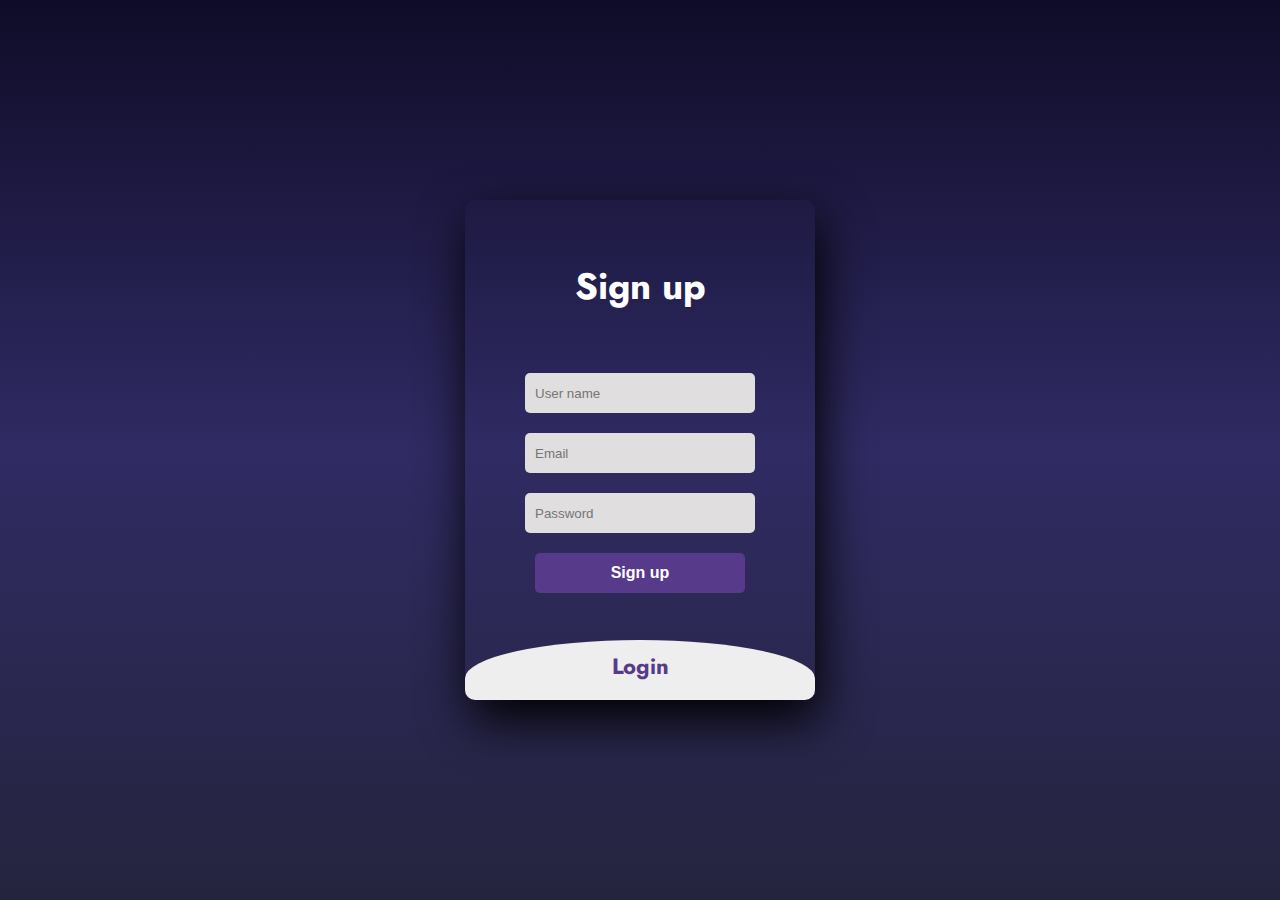
<file: logijn.html>
<!DOCTYPE html>
<html>
<head>
	<title>Slide Navbar</title>
	<link rel="stylesheet" href="logijn.css">
<link href="https://fonts.googleapis.com/css2?family=Jost:wght@500&display=swap" rel="stylesheet">
</head>
<body>
	<div class="main">  	
		<input type="checkbox" id="chk" aria-hidden="true">

			<div class="signup">
				<form>
					<label for="chk" aria-hidden="true">Sign up</label>
					<input type="text" name="txt" placeholder="User name" required="">
					<input type="email" name="email" placeholder="Email" required="">
					<input type="password" name="pswd" placeholder="Password" required="">
					<button>Sign up</button>
				</form>
			</div>

			<div class="login">
				<form>
					<label for="chk" aria-hidden="true">Login</label>
					<input type="email" name="email" placeholder="Email" required="">
					<input type="password" name="pswd" placeholder="Password" required="">
					<button>Login</button>
				</form>
			</div>
	</div>
</body>
</html>
</file>
<file: logijn.css>
body{
	margin: 0;
	padding: 0;
	display: flex;
	justify-content: center;
	align-items: center;
	min-height: 100vh;
	font-family: 'Jost', sans-serif;
	background: linear-gradient(to bottom, #0f0c29, #302b63, #24243e);
}
.main{
	width: 350px;
	height: 500px;
	background: red;
	overflow: hidden;
	background: url("https://doc-08-2c-docs.googleusercontent.com/docs/securesc/68c90smiglihng9534mvqmq1946dmis5/fo0picsp1nhiucmc0l25s29respgpr4j/1631524275000/03522360960922298374/03522360960922298374/1Sx0jhdpEpnNIydS4rnN4kHSJtU1EyWka?e=view&authuser=0&nonce=gcrocepgbb17m&user=03522360960922298374&hash=tfhgbs86ka6divo3llbvp93mg4csvb38") no-repeat center/ cover;
	border-radius: 10px;
	box-shadow: 5px 20px 50px #000;
}
#chk{
	display: none;
}
.signup{
	position: relative;
	width:100%;
	height: 100%;
}
label{
	color: #fff;
	font-size: 2.3em;
	justify-content: center;
	display: flex;
	margin: 60px;
	font-weight: bold;
	cursor: pointer;
	transition: .5s ease-in-out;
}
input{
	width: 60%;
	height: 20px;
	background: #e0dede;
	justify-content: center;
	display: flex;
	margin: 20px auto;
	padding: 10px;
	border: none;
	outline: none;
	border-radius: 5px;
}
button{
	width: 60%;
	height: 40px;
	margin: 10px auto;
	justify-content: center;
	display: block;
	color: #fff;
	background: #573b8a;
	font-size: 1em;
	font-weight: bold;
	margin-top: 20px;
	outline: none;
	border: none;
	border-radius: 5px;
	transition: .2s ease-in;
	cursor: pointer;
}
button:hover{
	background: #6d44b8;
}
.login{
	height: 460px;
	background: #eee;
	border-radius: 60% / 10%;
	transform: translateY(-180px);
	transition: .8s ease-in-out;
}
.login label{
	color: #573b8a;
	transform: scale(.6);
}

#chk:checked ~ .login{
	transform: translateY(-500px);
}
#chk:checked ~ .login label{
	transform: scale(1);	
}
#chk:checked ~ .signup label{
	transform: scale(.6);
}
</file>
